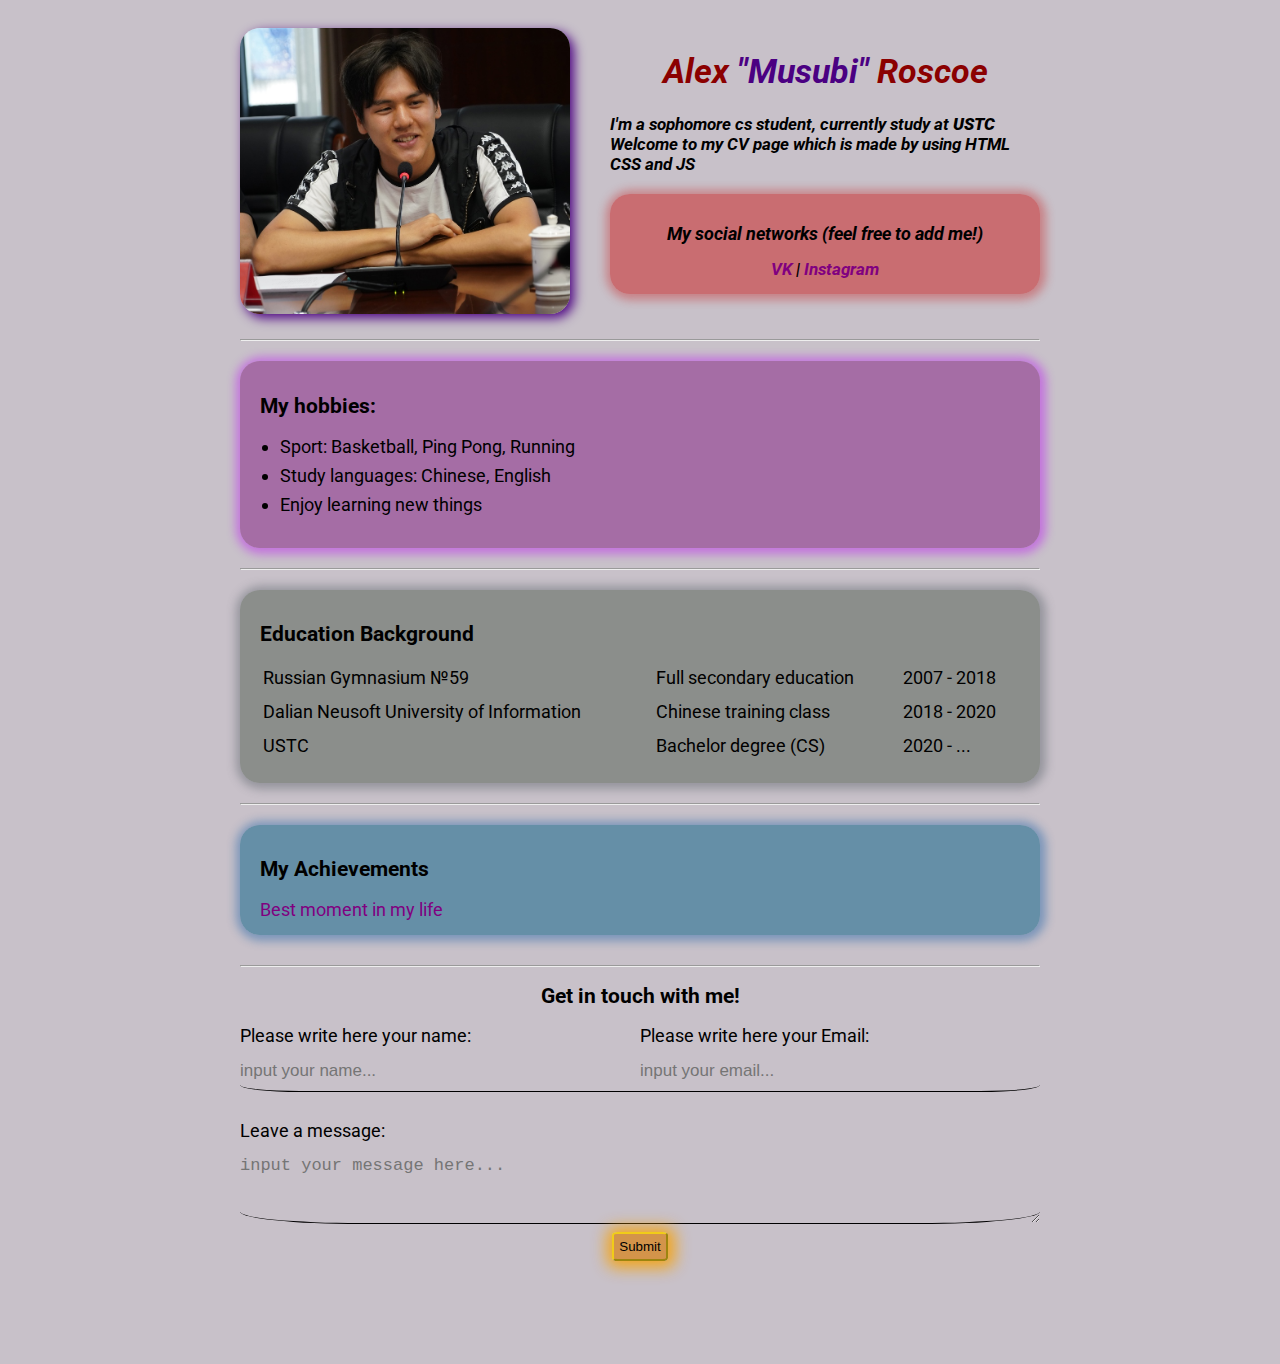
<file: index.html>
<!doctype html>
<html lang="en">
<head>
    <meta charset="UTF-8">
    <title>Balkhanov Aleksandr CV</title>
    <link rel="stylesheet" href="styles.css">
</head>
<body>
<div class = "construct">
<div class = "mainInfo">
        <img src="CV_photo.jpg" alt="this is my cv photo" class="myPhoto">

<div class="info-text">
         <h1>Alex <span style="color: indigo">"Musubi"</Musubi></span> Roscoe</h1>
         <p><em>I'm a sophomore cs student, currently study at <strong>USTC</strong></em>
         Welcome to my CV page which is made by using HTML CSS and JS</p>
    <div class="card bg-legend">
        <h2>My social networks (feel free to add me!)</h2>
        <a target="_blank" href="https://vk.com/musubi17">VK</a> |
        <a target = "_blank" href="https://www.instagram.com/al.roscoe">Instagram</a>
    </div>

</div>

</div>

<hr/>
    <div class = "card bg-purple">
<h2 style="font-size: 21px">My hobbies:</h2>
<ul class = "hobbyList">
    <li>Sport: Basketball, Ping Pong, Running </li>
    <li>Study languages: Chinese, English</li>
    <li>Enjoy learning new things</li>
</ul>
    </div>
<hr>
    <div class="card bg-brown">
<h2 style="font-size: 21px">Education Background</h2>
<table class = "table">
    <tr>
        <td>Russian Gymnasium №59</td>
        <td>Full secondary education</td>
        <td>2007 - 2018</td>
    </tr>
    <tr>
        <td>Dalian Neusoft University of Information</td>
        <td>Chinese training class</td>
        <td>2018 - 2020</td>
    </tr>
    <tr>
        <td>USTC</td>
        <td>Bachelor degree (CS)</td>
        <td>2020 - ...</td>
    </tr>
</table>
    </div>
<hr>
    <div class="card bg-achievement">
    <h2 style="font-size: 21px">My Achievements</h2>
        <a id = "achiev" target="_blank" href="video.html">Best moment in my life</a>
    </div>
    <hr>

    <div class="getInTouch">
<h2 style="font-size: 21px">Get in touch with me!</h2>
<form>
    <div class="nameEmail">
    <div class="form-group">
    <label for="name">Please write here your name:</label>
    <input id = "first" style="font-size: 17px" type="text" id = name placeholder = "input your name...">
    </div>

    <div class="form-group">
    <label for="email">Please write here your Email:</label>
    <input id = "second" style="font-size: 17px" type="text" placeholder="input your email..." id = email>
    </div>
    </div>

    <div class="form-group">
    <label for="text">Leave a message:</label>
    <textarea id= text cols="30" style="font-size: 17px" rows="3" placeholder="input your message here..."></textarea>
    </div>

    <label for="submit"></label>
    <input id = "submitButton" type="submit" id = submit placeholder="submit">

</form>
    </div>
</div>
<div class = "space">
    <div></div>
    <div></div>
    <div></div>
</div>
</body>
</html>
</file>
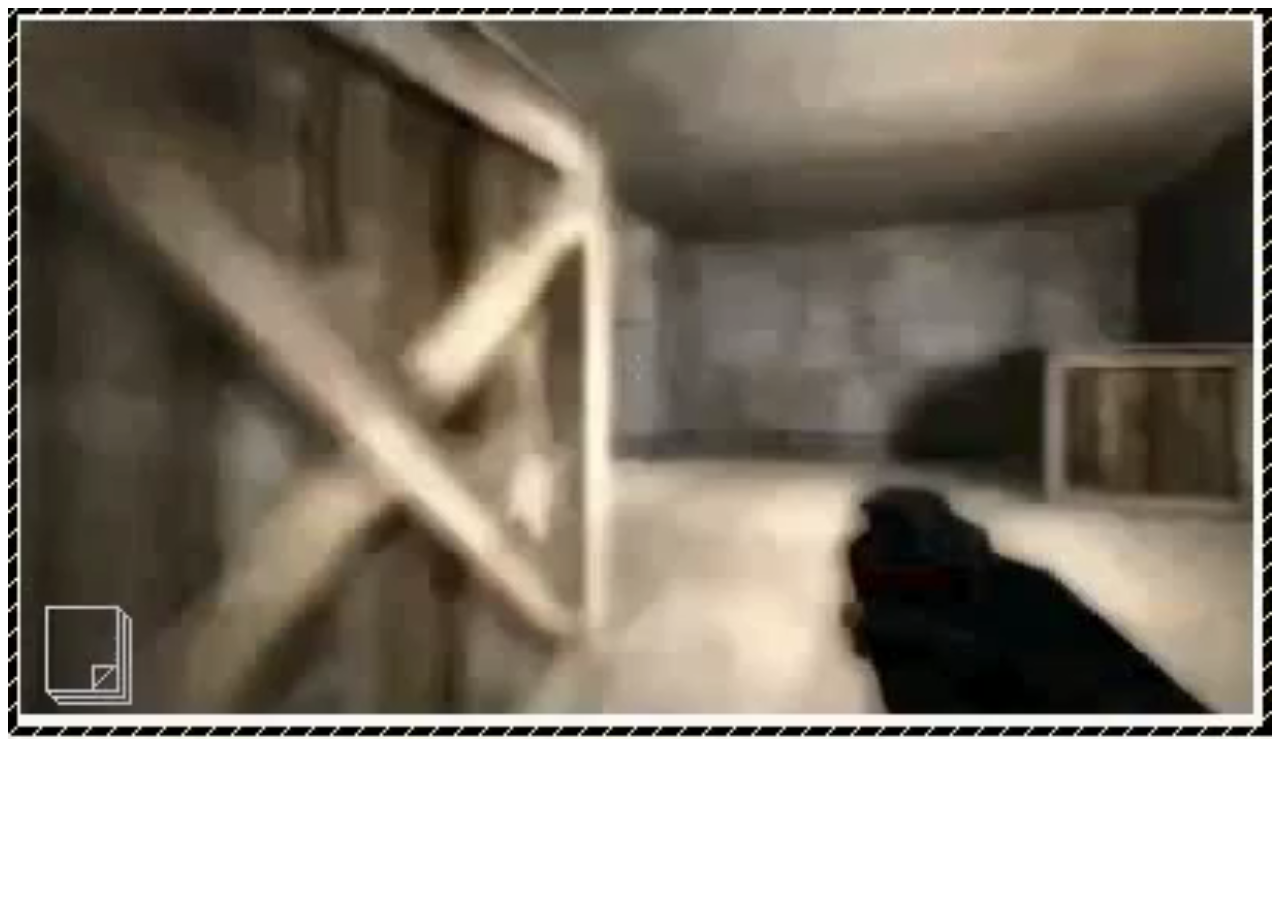
<file: video.html>
<!DOCTYPE html>
<html lang="en">
<head>
    <meta charset="UTF-8">
    <title></title>
    <video preload="auto" height="100%" loop autoplay width="100%" src="Desert%20Eagle%20-%205%20Kill%20(de_dust2).mp4"></video>
</head>
<body>
<h1></h1>


</body>
</html>
</file>
<file: styles.css>
@import url('https://fonts.googleapis.com/css2?family=Roboto&display=swap');

body {
    background-color: #23082640;
    color: black;
    font-size: 16px;
    font-weight: normal;
    font-family: 'Roboto', sans-serif;
    /*font: normal 16px 'Roboto', sans-serif;*/
}

h2{
    font-size: 18px;

}

.myPhoto{
    width: 330px;
    border-radius: 20px;
    box-shadow: 4px 4px 12px indigo;
}


.construct{
    max-width: 800px;
    margin: auto;
    padding-top: 20px;
}

.mainInfo {
    font-size: medium;
    font-style: italic;
    font-weight: bold;
    display: flex;
    margin-bottom: 25px;
}


@media (max-width: 700px) {
    .info{
        display: block;
        text-align: center;
    }

}


.info-text{
    margin-left: 40px;
    font-size: 17px;

}

a {

    color: purple;
    text-decoration: none;
}
a:hover{
    color: blueviolet;
}

a:active{
    color: goldenrod;
}
a:visited{
    color: darkred;
}

.card{
    padding: 15px 20px;
    margin-bottom: 20px;
    margin-top: 20px;
    border-radius: 20px;
}

.bg-purple{
    background: #79077a73;
    box-shadow: 1px 1px 10px 5px #bc07f76b;
}

.bg-brown{
    background: #46544778 ;
    box-shadow: 1px 1px 10px 5px #4f57606b;
}

.bg-achievement{
    background: #2d7293a3;
    box-shadow: 1px 1px 10px 5px #165da770;
    margin-bottom: 30px ;

}
.bg-legend{

    background: #c9202085;
    box-shadow: 1px 1px 10px 5px #c9202066;
    text-align: center;

}

.hobbyList{
    padding: 0 20px;
    font-size: 18px;
}

.hobbyList li {
    margin-bottom: 8px;
}

.table{
    width: 100%;
}
.table td {
    padding-bottom: 10px;
    font-size: 18px;
}
#achiev{
    font-size: 18px;
}

.getInTouch{
    text-align: center;
    border-color: orange;
}

.space{
    margin-bottom: 100px;
}

.form-group{
    margin-bottom: 8px;
}

.form-group label{
    display: flex;
    font-size: 18px;
    font-weight: normal;
    font-family: 'Roboto', sans-serif;
    font-style: revert;
    color: black;
}

.form-group input,
.form-group textarea{
    width: 100%;
    /*border: brown;*/
    border: none;
    padding: 15px 0 10px;
    background-color: transparent;
    border-bottom: 1px solid;
    outline: none;
    display: flex;
}

#submitButton{
    text-align: center;
    border-radius: 10%;
    border-color: #f1cc18;
    background-color: #d78116b5;
    padding: 5px;
    box-shadow: 1px 1px 15px 6px #f7a207e0;
}

#first{
    border-bottom-left-radius: 15%;
}
#second{
    border-bottom-right-radius: 15%;
}
.form-group textarea{
    border-bottom-left-radius: 15%;
    border-bottom-right-radius: 15%;
}

.nameEmail{
    display: flex;
    margin-bottom: 20px;
}

.leftForm{
    border-bottom-left-radius: 10%;
}
.rightForm{
    border-bottom-right-radius: 10%;
}
.nameEmail  > .form-group{
    width: 50%;
}



/*
.socialNetwork{
    background: khaki;
    padding: 15px;
    margin: 5px;
    border: 5px solid burlywood;
}
*/

/*.box > div{
    float: left;
    background: blueviolet;
    height: 200px;
    width: 25%;
    border: 4px solid blue;
    box-sizing: border-box; //


}*/

h1{
    text-align: center;
    color: darkred ;
}
</file>
